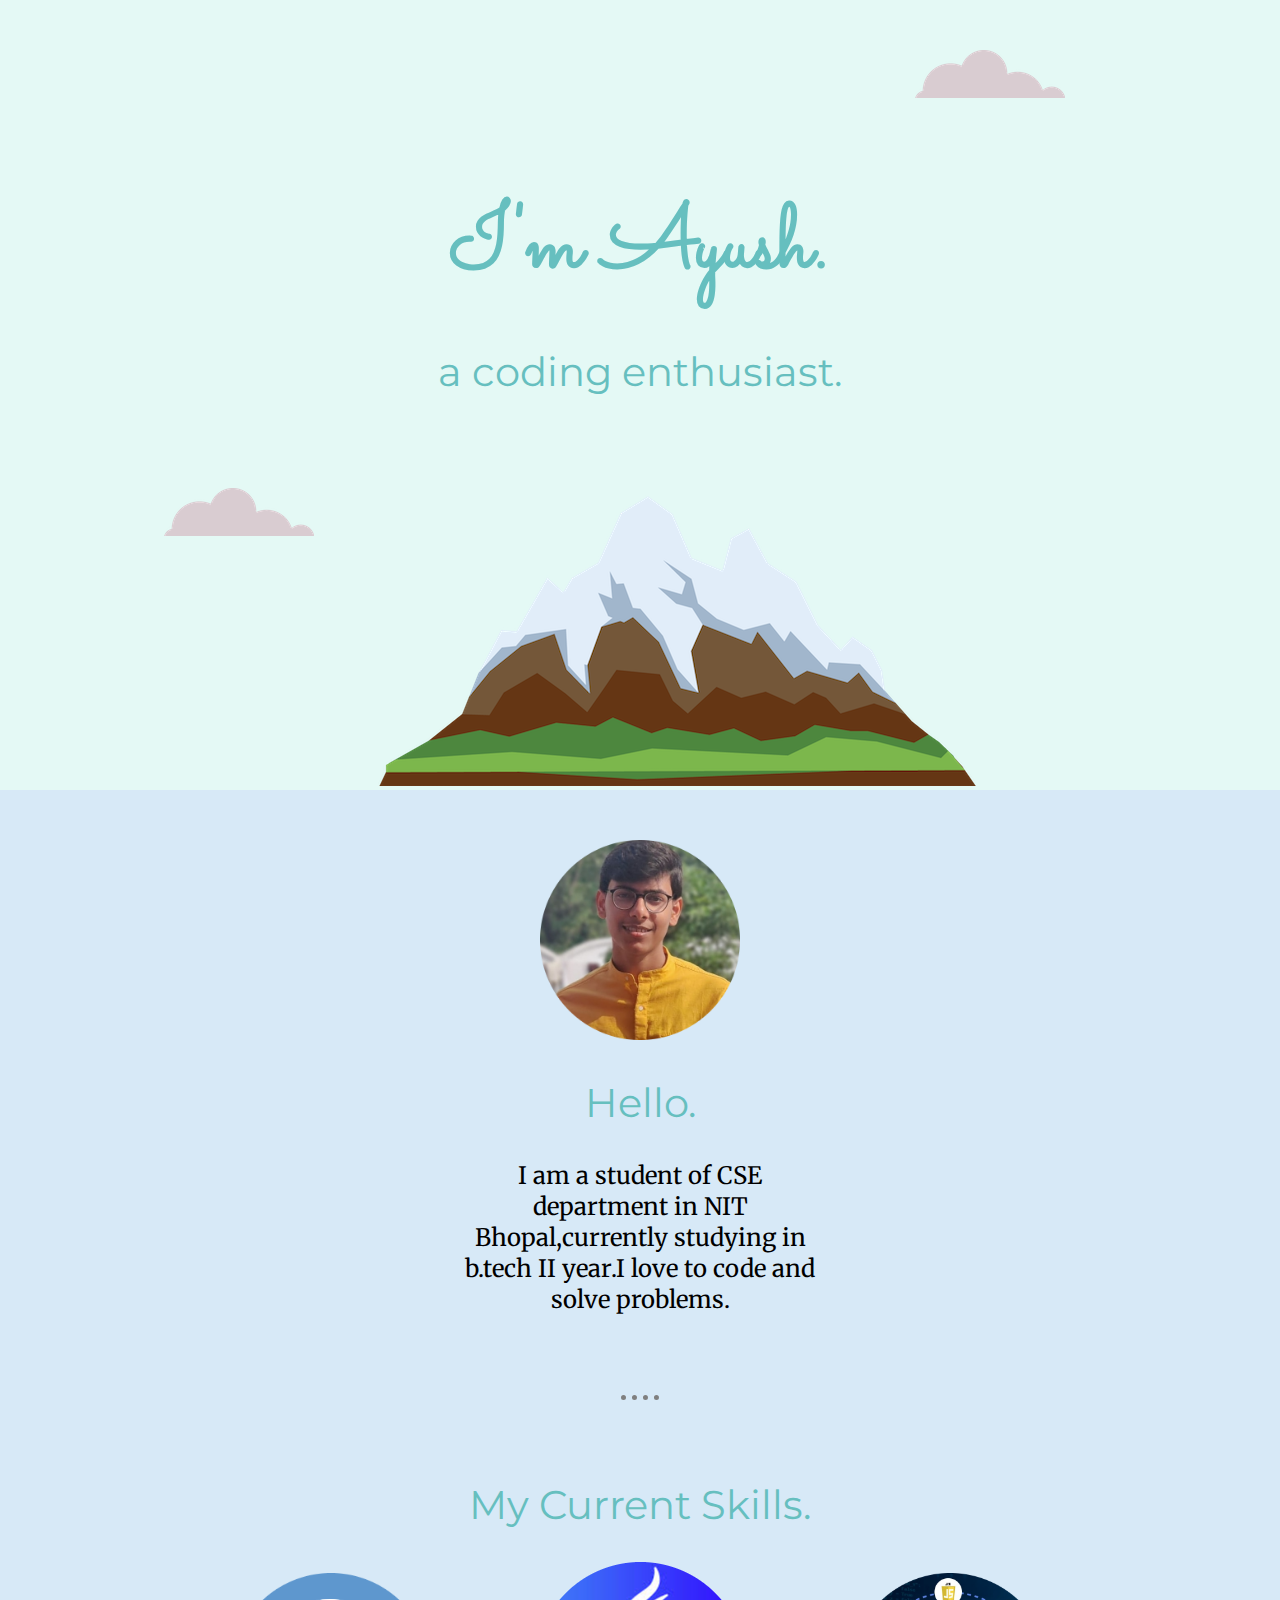
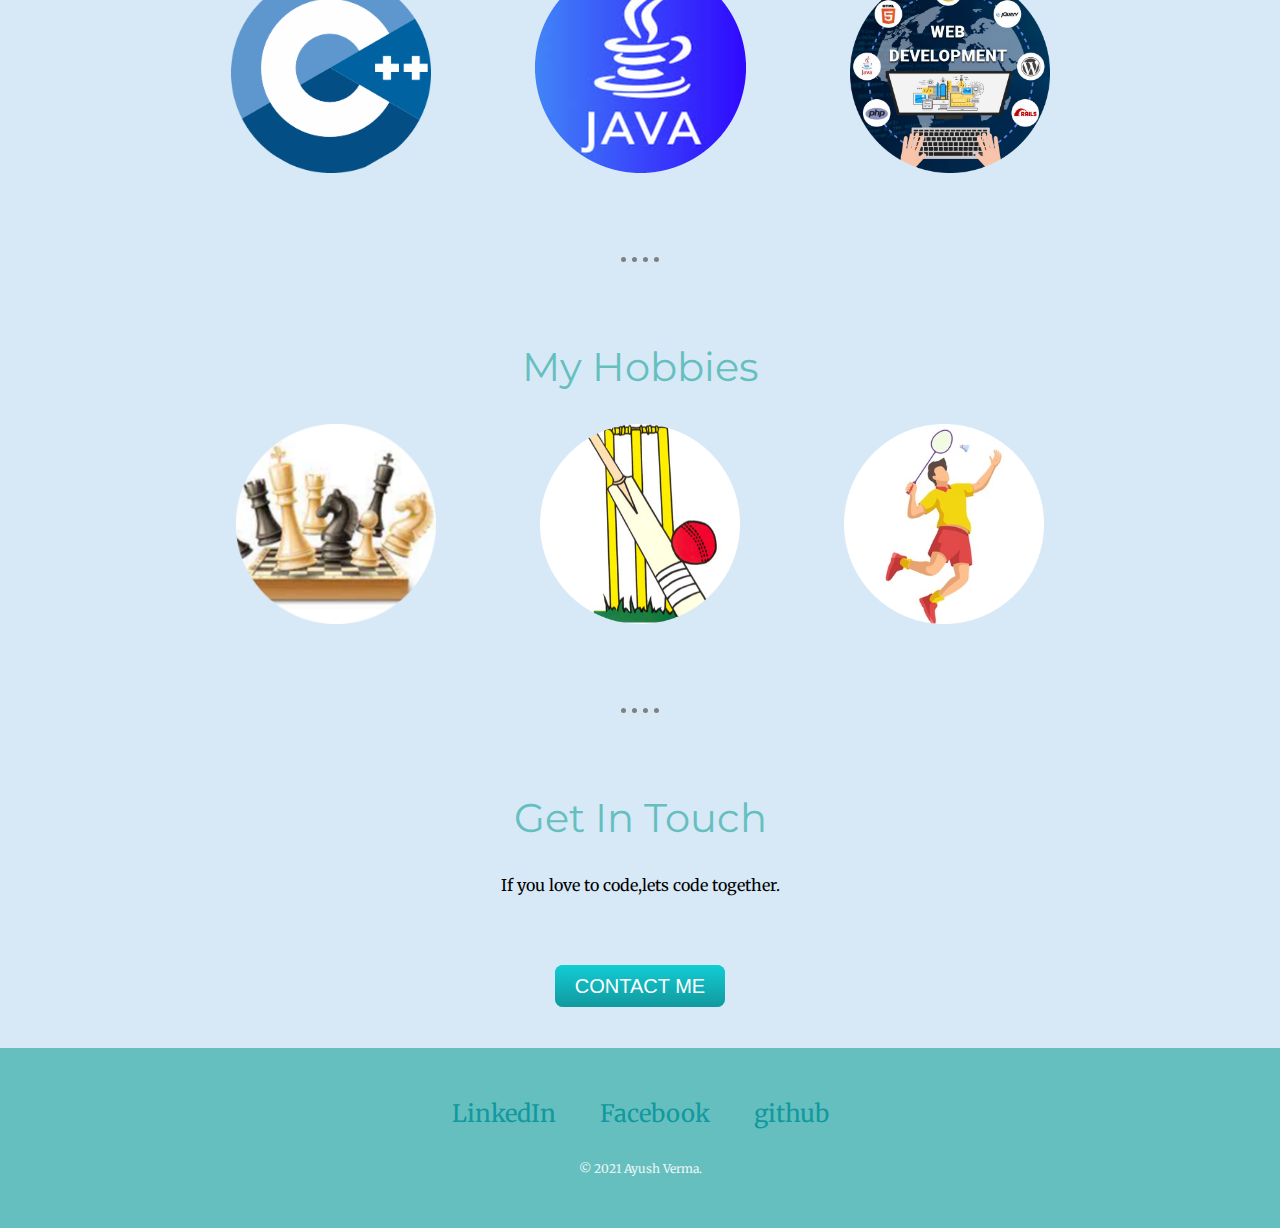
<file: index.html>
<!DOCTYPE html>
<html lang="en" dir="ltr">
  <head>
    <meta charset="utf-8">
    <title>Ayush Verma</title>
    <link rel="stylesheet" href="css/styles.css">
    <link rel="icon" href="images/favicon.ico">
    <link href="https://fonts.googleapis.com/css2?family=Merriweather:wght@300&family=Montserrat:wght@300&family=Sacramento&display=swap" rel="stylesheet">
  </head>
  <body>
    <div class="top-container">
      <img class="top-cloud"src="images/cloud.png" alt="cloud image">
      <h1>I'm Ayush.</h1>
      <h2>a <span>coding</span> enthusiast.</h2>
      <img class="bottom-cloud"src="images/cloud.png" alt="cloud image">
      <img class="mountain"src="images/mountain.png" alt="mountain image">
    </div>
    <div class="middle-container">
      <div class="profile">
        <img src="images/ayush.png" alt="ayush verma image" width="200" height="200">
        <h2>Hello.</h2>
        <p class="p1">I am a student of CSE department in NIT Bhopal,currently studying in b.tech II year.I love to code and solve problems.</p>
      </div>
      <hr>
      <div class="skills">
        <h2>My Current Skills.</h2>
        <div class="skill-row">
              <img class="cpp"src="images/c++-modified.png" alt="c++" height="200" width="200">
              <img class="java" src="images/java-modified.png" alt="java" >
            <img class="webd"src="images/web d-modified.png" alt="webD" width="200" height="200">
          </div>
      </div>
      <hr>
      <div class="hobbies">
        <h2>My Hobbies</h2>
        <div class="hobbies-row">
              <img class="chess"src="images/chess-modified.png" alt="chess" width="200" height="200">
              <img class="cricket"src="images/cricket-logo-modified.png" alt="cricket" width="200" height="200">
              <img class="badminton"src="images/badminton.png" alt="badminton" width="200" height="200">
          </div>
        </div>
      <hr>
      <div class="contact-me">
        <h2>Get In Touch</h2>
        <p class="contact-message">If you love to code,lets code together.</p>
        <a class="btn" href="mailto:vermaayush208@gmail.com">CONTACT ME</a>
      </div>
    </div>


    <div class="bottom-container">
      <a class="footer-link" href="https://www.linkedin.com/in/ayush-verma-0407bb21b/">LinkedIn</a>
      <a class="footer-link" href="https://www.facebook.com/profile.php?id=100060946513828">Facebook</a>
      <a class="footer-link" href="https://github.com/ayushv45">github</a>
      <p class="copyright">© 2021 Ayush Verma.</p>
    </div>



  </body>
</html>
</file>
<file: css/styles.css>
body{
  margin: 0;
  text-align: center;
  font-family: 'Merriweather', serif;
}
h1{
  font-size: 5.625rem;                /*** 16px = 100% = 1em ***/
  color: #66BFBF;
  margin: 80px auto 0 auto;
  font-family: 'Sacramento', cursive;
}
h2{
  font-family: 'Montserrat', sans-serif;
  font-size: 2.5rem;
  font-weight: normal;
  color: #66BFBF;
}
h3{
  font-family: 'Montserrat', sans-serif;
  color: #11999E;
}
hr{
  border-style: none;
  border-top-style: dotted;
  border-width: 5px;
  width: 3%;
  border-color: grey;
  margin: 80px auto 80px auto;
}
.p1{
  width: 30%;
  font-size: 1.5rem;
  margin:auto;
}
.top-container{
  background-color: #E4F9F5;
  position: relative;
}
.middle-container{
  background-color: #D7E9F7;
  padding: 50px 0;
}
.bottom-container{
padding: 50px 0 20px;
background-color:#66BFBF;

}
.footer-link{
  margin:10px 20px 10px 20px;
  color: #11999E;
  font-size: 1.5rem;
  text-decoration: none;
}
.footer-link:hover{
  color: #EAF6F6;
}
.skill-row{
margin: auto;
}
.java{
  padding: 0 100px;
}
.cricket{
  padding: 0 100px;
}

.contact-message{
  margin-bottom: 80px;
  font-size: 1rem;
}
.btn {
  background: #11CDD4;
  background-image: -webkit-linear-gradient(top, #11CDD4, #11999E);
  background-image: -moz-linear-gradient(top, #11CDD4, #11999E);
  background-image: -ms-linear-gradient(top, #11CDD4, #11999E);
  background-image: -o-linear-gradient(top, #11CDD4, #11999E);
  background-image: linear-gradient(to bottom, #11CDD4, #11999E);
  -webkit-border-radius: 8;
  -moz-border-radius: 8;
  border-radius: 8px;
  font-family: Arial;
  color: #ffffff;
  font-size: 20px;
  padding: 10px 20px 10px 20px;
  text-decoration: none;
}

.btn:hover {
  background: #30e3cb;
  background-image: -webkit-linear-gradient(top, #30e3cb, #2bc4ad);
  background-image: -moz-linear-gradient(top, #30e3cb, #2bc4ad);
  background-image: -ms-linear-gradient(top, #30e3cb, #2bc4ad);
  background-image: -o-linear-gradient(top, #30e3cb, #2bc4ad);
  background-image: linear-gradient(to bottom, #30e3cb, #2bc4ad);
  text-decoration: none;
}
.copyright{
  color: #EAF6F6;
  font-size: 0.75rem;
  padding: 20px 0;
}
.top-cloud{
  padding-top: 50px;
  position: relative;
  left: 350px;
}
.bottom-cloud{
  position: relative;
  bottom: 250px;
  right: 100px;
}
.mountain{
  position: relative;
  right: 40px;
}
</file>
